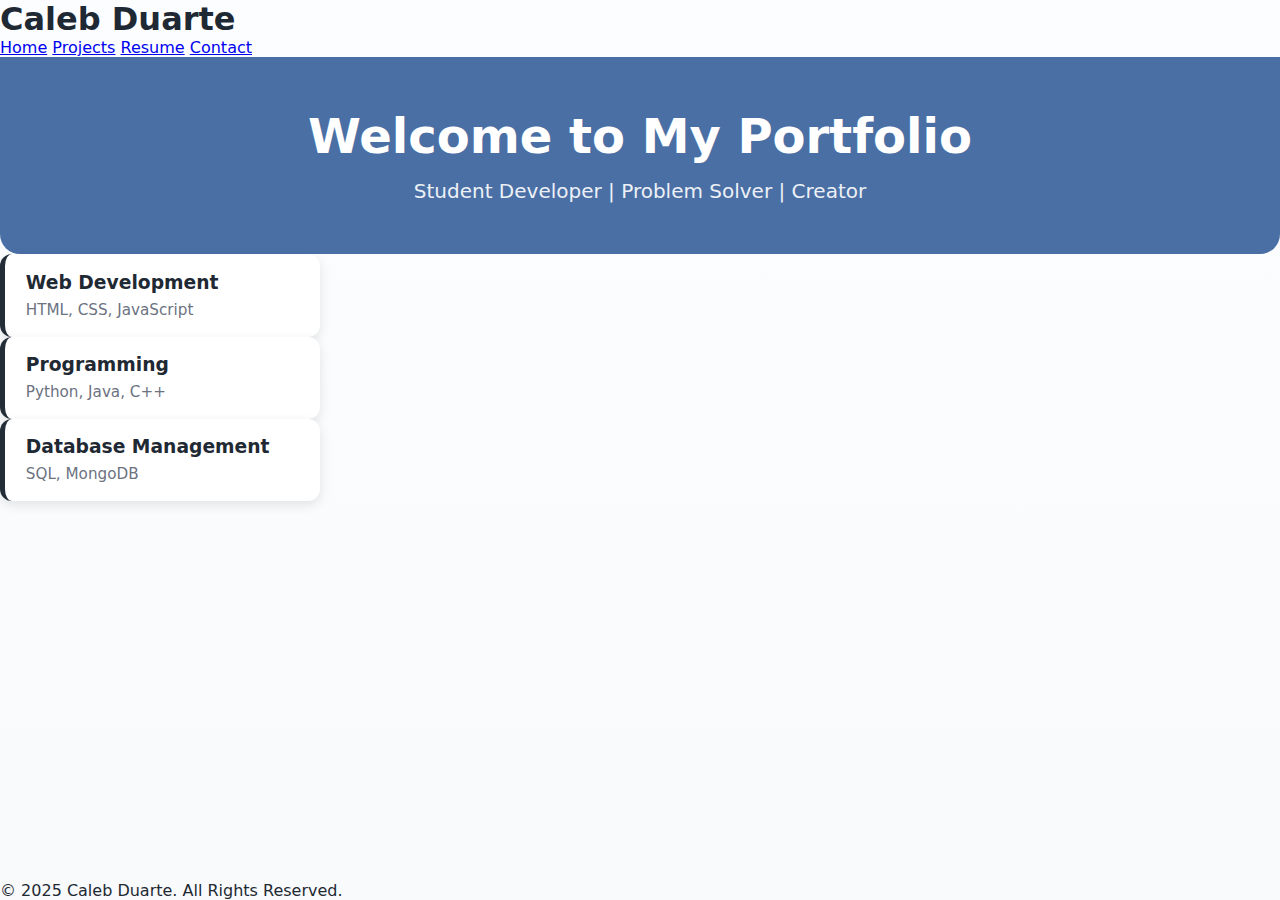
<file: index.html>
<!DOCTYPE html>
<html lang="en">
<head>
    <meta charset="UTF-8">
    <meta name="viewport" content="width=device-width, initial-scale=1.0">
    <title>My Portfolio</title>
    <link rel="stylesheet" href="style.css">
</head>
<body>

<header>
    <h1 class="logo">Caleb Duarte</h1>
    <nav>
        <a href="home.html">Home</a>
        <a href="projects.html">Projects</a>
        <a href="resume.html">Resume</a>
        <a href="contact.html">Contact</a>
    </nav>
</header>

<main>
    <section class="hero">
        <h2>Welcome to My Portfolio</h2>
        <p>Student Developer | Problem Solver | Creator</p>
    </section>

    <section class="skills">
        <div class="card">
            <h3>Web Development</h3>
            <p>HTML, CSS, JavaScript</p>
        </div>
        <div class="card">
            <h3>Programming</h3>
            <p>Python, Java, C++</p>
        </div>
        <div class="card">
            <h3>Database Management</h3>
            <p>SQL, MongoDB</p>
        </div>
    </section>
</main>

<footer>
    © 2025 Caleb Duarte. All Rights Reserved.
</footer>

</body>
</html>
</file>
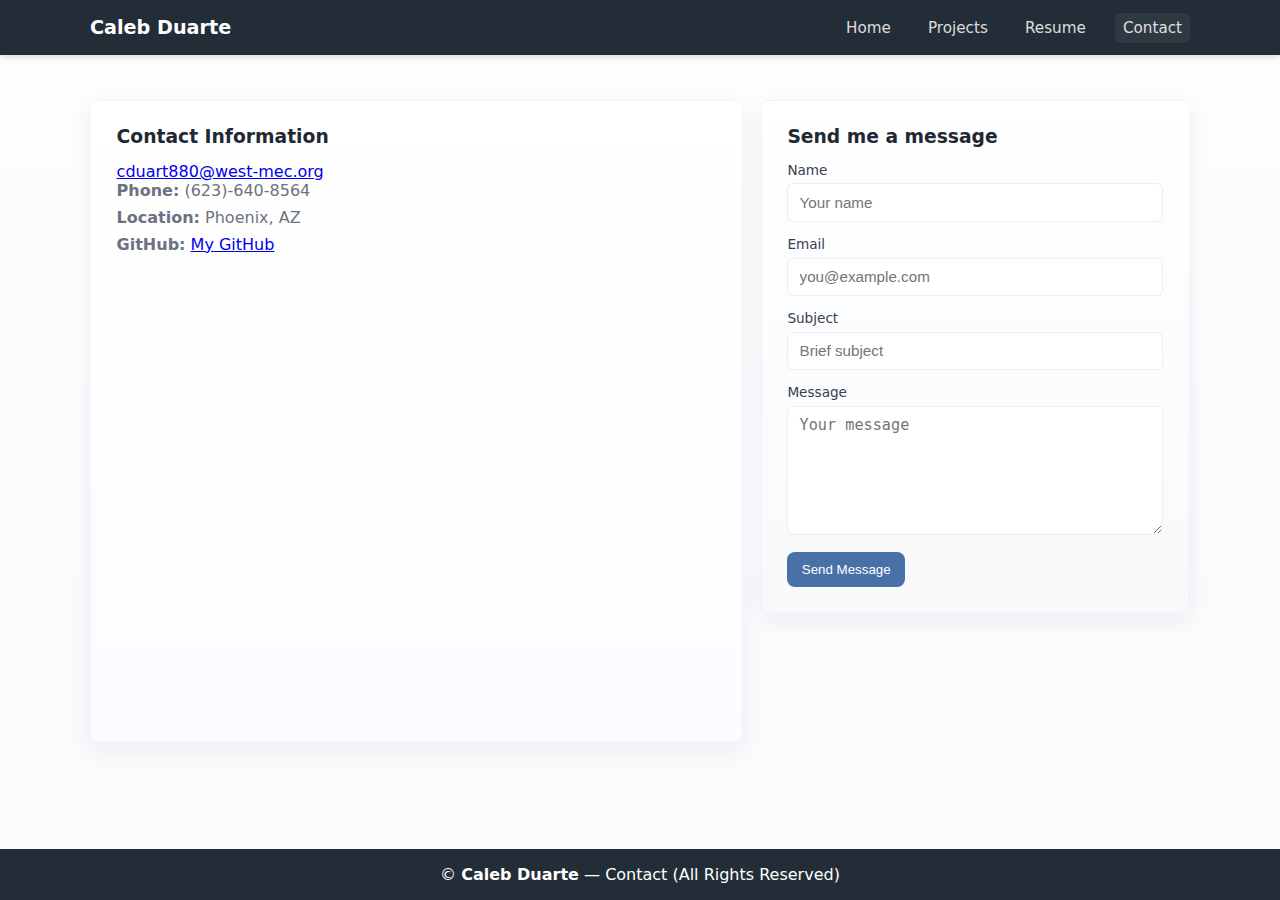
<file: contact.html>
<!DOCTYPE html>
<html lang="en">
<head>
    <meta charset="UTF-8">
    <meta name="viewport" content="width=device-width, initial-scale=1.0">
    <title>Caleb Duarte - Contact</title>
    <link rel="stylesheet" href="style.css">
</head>
<body>
    <header class="site-header">
    <div class="container header-inner">
      <a class="brand">Caleb Duarte</a>
      <nav class="main-nav">
        <a href="home.html">Home</a>
        <a href="projects.html">Projects</a>
        <a href="resume.html">Resume</a>
        <a href="contact.html" class="active">Contact</a>
      </nav>
    </div>
  </header>

  <main>
    <section class="contact-section">
      <div class="container contact-grid">
        <div class="contact-card left">
          <h3>Contact Information</h3>
          <a href="mailto:cduart880@west-mec.org">cduart880@west-mec.org</a>
          <p><strong>Phone:</strong> (623)-640-8564</p>
          <p><strong>Location:</strong> Phoenix, AZ</p>
          <p><strong>GitHub:</strong> <a href="https://github.com/CalebDuarte">My GitHub</a></p>

          <iframe src="https://www.google.com/maps/embed?pb=!1m18!1m12!1m3!1d3325.6709253397526!2d-112.29541422403611!3d33.53594047335587!2m3!1f0!2f0!3f0!3m2!1i1024!2i768!4f13.1!3m3!1m2!1s0x872b4104080e38d9%3A0x1fbd2919e78fa444!2sWest-MEC%20-%20Central%20Campus!5e0!3m2!1sen!2sus!4v1765840609151!5m2!1sen!2sus" width="600" 
          height="450" 
          style="border:0;" 
          allowfullscreen="" 
          loading="lazy" 
          referrerpolicy="no-referrer-when-downgrade">
        </iframe>
        </div>

        <div class="contact-card right">
          <h3>Send me a message</h3>
          <form class="contact-form">
            <label>
              <span class="label-text">Name</span>
              <input type="text" name="name" placeholder="Your name" required />
            </label>

            <label>
              <span class="label-text">Email</span>
              <input type="email" name="email" placeholder="you@example.com" required />
            </label>

            <label>
              <span class="label-text">Subject</span>
              <input type="text" name="subject" placeholder="Brief subject" />
            </label>

            <label>
              <span class="label-text">Message</span>
              <textarea name="message" rows="6" placeholder="Your message"></textarea>
            </label>

            <button class="btn" type="submit">Send Message</button>
          </form>
        </div>
      </div>
    </section>
  </main>

  <footer class="site-footer">
    <div class="container">
      <p>&copy; <strong>Caleb Duarte</strong> — Contact  (All Rights Reserved)</p>
    </div>
  </footer>
</body>
</html>
</file>
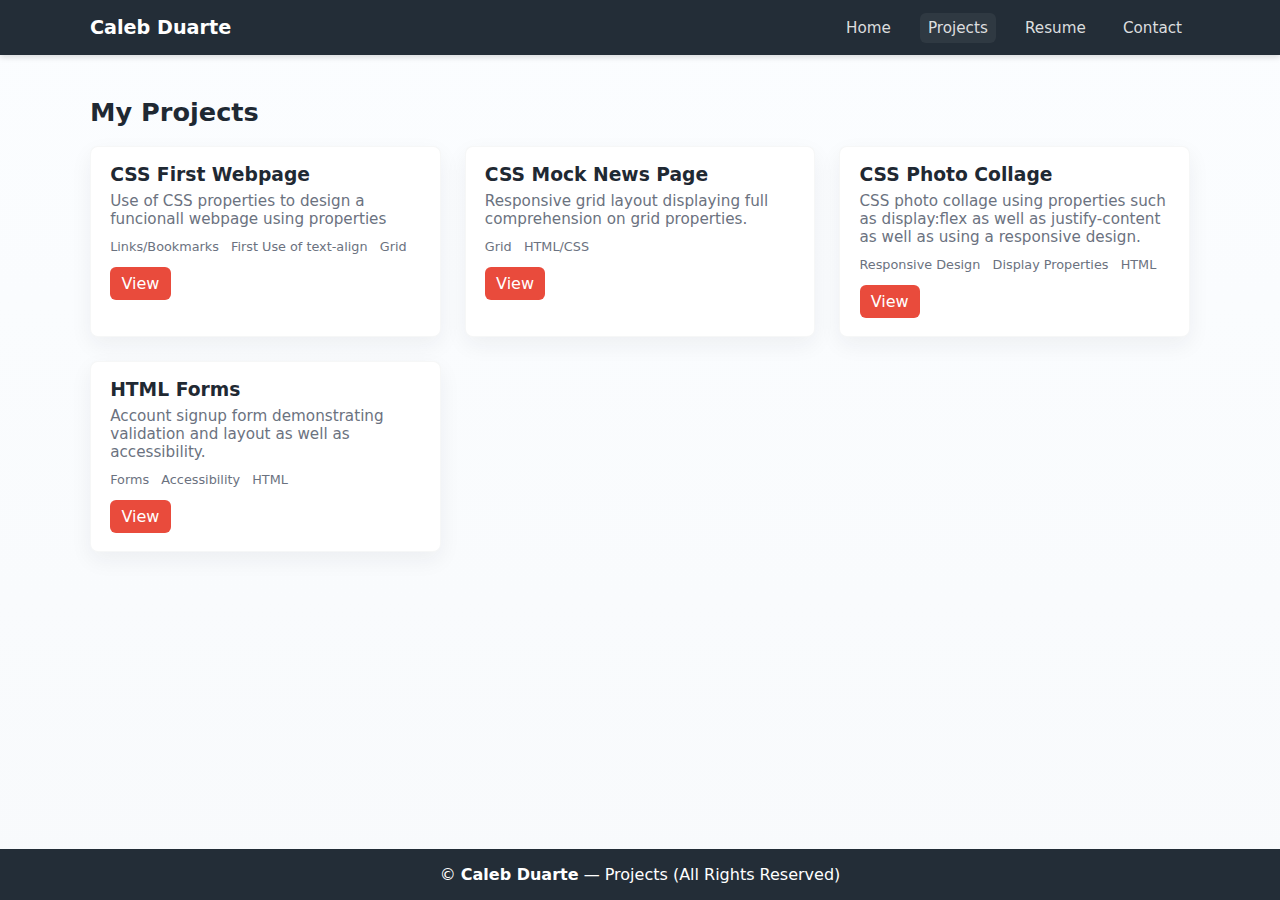
<file: projects.html>
<!DOCTYPE html>
<html lang="en">
<head>
    <meta charset="UTF-8">
    <meta name="viewport" content="width=device-width, initial-scale=1.0">
    <title>Caleb Duarte - Projects</title>
    <link rel="stylesheet" href="style.css">
</head>
<body>
    <header class="site-header">
    <div class="container header-inner">
      <a class="brand">Caleb Duarte</a>
      <nav class="main-nav">
        <a href="home.html">Home</a>
        <a href="projects.html" class="active">Projects</a>
        <a href="resume.html">Resume</a>
        <a href="contact.html">Contact</a>
      </nav>
    </div>
  </header>

  <main>
    <section class="projects-section">
      <div class="container">
        <h2>My Projects</h2>

        <div class="projects-grid">
          <article class="project-card">
            <h3>CSS First Webpage</h3>
            <p>Use of CSS properties to design a funcionall webpage using properties</p>
            <div class="tags">Links/Bookmarks &nbsp; First Use of text-align &nbsp; Grid</div>
            <a class="btn small" href="https://calebduarte.github.io/Project_CSS_Hardware_Text_Font/" target="_blank">View</a>
          </article>

          <article class="project-card">
            <h3>CSS Mock News Page</h3>
            <p>Responsive grid layout displaying full comprehension on grid properties.</p>
            <div class="tags">Grid &nbsp; HTML/CSS</div>
            <a class="btn small" href="https://calebduarte.github.io/Project_Grid_CSS/" target="_blank">View</a>
          </article>

          <article class="project-card">
            <h3>CSS Photo Collage</h3>
            <p>CSS photo collage using properties such as display:flex as well as justify-content as well as using a responsive design.</p>
            <div class="tags">Responsive Design &nbsp; Display Properties &nbsp; HTML</div>
            <a class="btn small" href="https://calebduarte.github.io/Project_CSS_Image_Gallery_Text_Font/" target="_blank">View</a>
          </article>

          <article class="project-card">
            <h3>HTML Forms</h3>
            <p>Account signup form demonstrating validation and layout as well as accessibility.</p>
            <div class="tags">Forms &nbsp; Accessibility &nbsp; HTML</div>
            <a class="btn small" href="https://calebduarte.github.io/form/" target="_blank">View</a>
          </article>
        </div>
      </div>
    </section>
  </main>

  <footer class="site-footer">
    <div class="container">
      <p>&copy; <strong>Caleb Duarte</strong> — Projects  (All Rights Reserved)</p>
    </div>
  </footer>
</body>
</html>
</file>
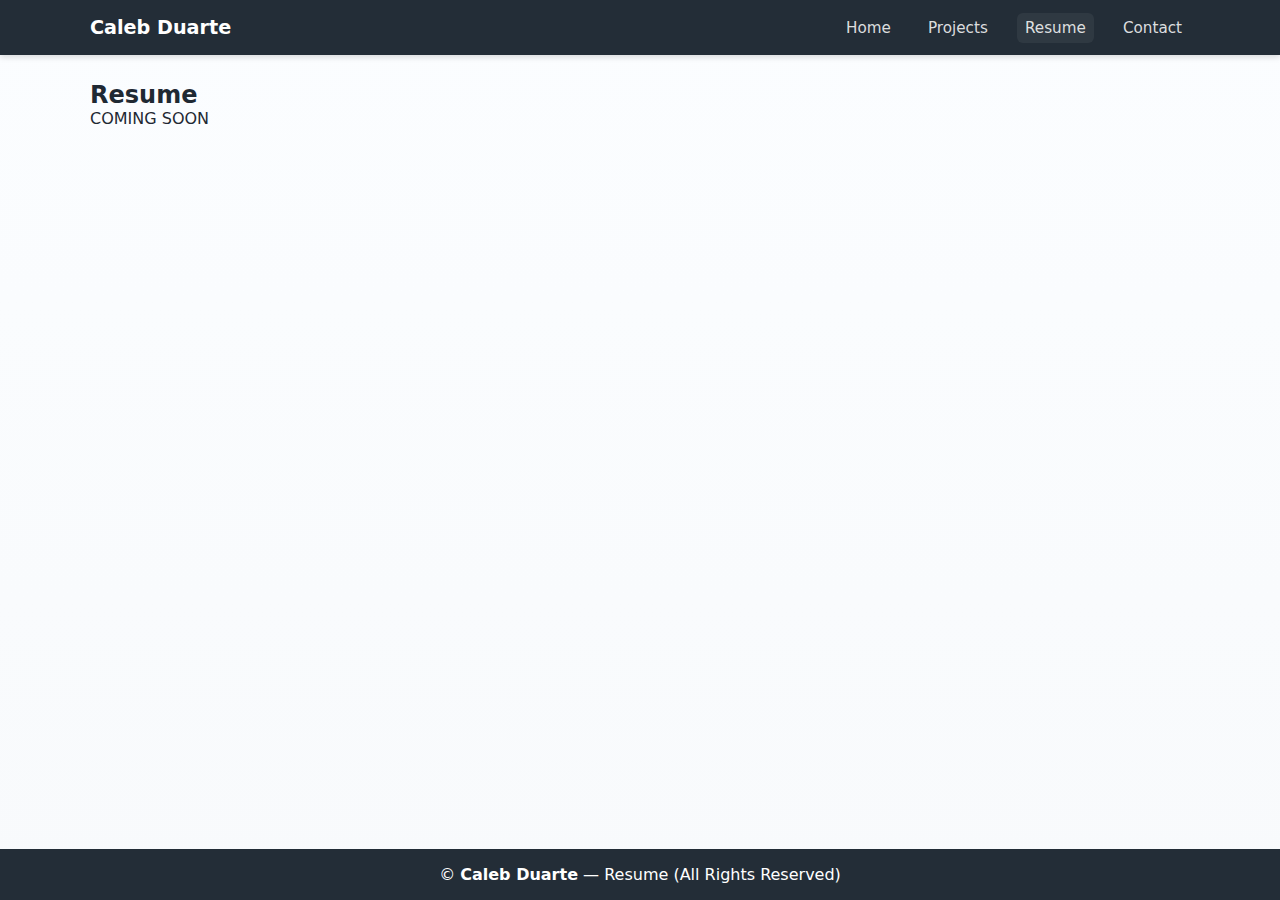
<file: resume.html>
<!DOCTYPE html>
<html lang="en">
<head>
    <meta charset="UTF-8">
    <meta name="viewport" content="width=device-width, initial-scale=1.0">
    <title>Caleb Duarte - Resume</title>
    <link rel="stylesheet" href="style.css" />
</head>
<body>
  <header class="site-header">
    <div class="container header-inner">
      <a class="brand">Caleb Duarte</a>
      <nav class="main-nav">
        <a href="home.html">Home</a>
        <a href="projects.html">Projects</a>
        <a href="resume.html" class="active">Resume</a>
        <a href="contact.html">Contact</a>
      </nav>
    </div>
  </header>

  <main>
    <section class="container pt-medium">
      <h2>Resume</h2>
      <p>COMING SOON</p>
    </section>
  </main>

  <footer class="site-footer">
    <div class="container">
      <p>&copy; <strong>Caleb Duarte</strong> — Resume  (All Rights Reserved)</p>
    </div>
  </footer>
</body>
</html>
</file>
<file: style.css>
*{
    margin: 0;
    padding: 0;
    box-sizing: border-box;
}
body {
  font-family: "Inter", system-ui, -apple-system, "Segoe UI", Roboto, "Helvetica Neue", Arial;
  color: #1F2933;
  background: linear-gradient(180deg, #fbfdff 0%, #F8FAFC 100%);
  min-height: 100vh;
  display: flex;
  flex-direction: column;
}

.container {
  width: min(1100px, 92%);
  margin: 0 auto;
}
.site-header {
  background: #232D37;
  color: white;
  box-shadow: 0 2px 6px rgba(0,0,0,0.15);
}
.header-inner {
  display:flex;
  align-items:center;
  justify-content:space-between;
  gap: 1rem;
  padding: 1rem 0;
}

.hero {
    width: 100%;
    text-align: center;
    padding: 80px 20px;
    background-color: #4A6FA5;
    border-radius: 0 0 20px 20px;
    color: white;
}

.hero h2 {
    font-size: 3rem;
    font-weight: bold;
    margin-bottom: 15px;
}

.hero p {
    font-size: 1.25rem;
    opacity: 0.9;
}



.brand {
  color: white;
  font-weight:700;
  text-decoration:none;
  font-size:1.2rem;
}
.main-nav a {
  color: rgba(255,255,255,0.85);
  text-decoration:none;
  margin-left:1rem;
  font-size:0.95rem;
  padding:0.35rem 0.5rem;
  border-radius:6px;
}
.main-nav a:hover { 
    background: rgba(255,255,255,0.04); 
}
.main-nav a.active { 
    background: rgba(255,255,255,0.06); 
}

main { 
  flex:1; 
}

.hero {
  padding: 3.2rem 0;
  text-align:center;
}
.hero h1 {
  font-size:2.1rem;
  margin-bottom:0.4rem;
  color: #1F2933;
}
.subtitle {
  color: #6b7280;
  margin-bottom:1.6rem;
}

.features {
  display:flex;
  gap:3rem;
  justify-content:center;
  align-items:stretch;
  margin-top:1.6rem;
  flex-wrap:wrap;
}
.card {
  background: white;
  width: 320px;
  padding:1.1rem 1.3rem;
  border-radius:12px;
  box-shadow: 0 4px 12px rgba(0,0,0,0.1);
  border-left: 5px solid rgba(31,41,51,0.98);
  text-align:left;
  transition: transform 0.3s, box-shadow 0.3s;
}
.card:hover{
  transform: translateY(-5px);
  box-shadow: 0 10px 20px rgba(0,0,0,0.2);
}
.card h3 { 
    margin-bottom:0.5rem; 
    color: #1F2933; 
}
.card p { 
    color:#6b7280; 
    font-size:0.95rem; 
}

.projects-section { 
    padding:2.6rem 0; 
}
.projects-section h2 { 
    font-size:1.6rem; 
    margin-bottom:1.2rem; 
    color: #1F2933; 
}
.projects-grid {
  display: grid;
  grid-template-columns: repeat(auto-fit, minmax(260px, 1fr));
  gap: 1.5rem;
}
.project-card {
  background: white;
  padding:1.1rem 1.2rem;
  border-radius:8px;
  box-shadow: 0 8px 22px rgba(31,41,51,0.06);
  border: 1px solid rgba(31,41,51,0.04);
  position:relative;
  transition: transform 0.3s, box-shadow 0.3s;
}
.project-card:hover {
  transform: translateY(-5px);
  box-shadow: 0 10px 20px rgba(0,0,0,0.2);
}

.project-card h3 { 
    margin-bottom:0.4rem; 
}
.project-card p { 
    color:#6b7280; 
    font-size:0.95rem; 
    margin-bottom:0.7rem; 
}
.tags {
  font-size:0.8rem;
  color:#6b7280;
  margin-bottom:0.8rem;
}
.btn {
  display:inline-block;
  background: #4A70A8;
  color: white;
  text-decoration:none;
  padding:0.6rem 0.9rem;
  border-radius:8px;
  border: none;
  cursor:pointer;
  transition: transform .15s ease, box-shadow .15s ease;
}
.btn:hover { 
   transform: translateY(-3px); 
   box-shadow: 0 8px 18px rgba(74,112,168,0.18);
}
.btn.small { 
    padding:0.45rem 0.7rem; 
    background-color: #E94B3C;
    border-radius:6px; 
}

.contact-section { 
    padding:2.8rem 0; 
}
.contact-grid {
  display:grid;
  gap:1.1rem;
  grid-template-columns: 1fr 1fr;
  align-items:start;
}
.contact-card {
  padding:1.6rem;
  border-radius:8px;
  background: white;
  box-shadow: 0 8px 22px rgba(31,41,51,0.06);
  border: 1px solid rgba(31,41,51,0.04);
}
.contact-card.left { 
    background: linear-gradient(180deg, #ffffff 0%, #fbfcff 100%); 
}
.contact-card.right { 
    background: linear-gradient(180deg, #ffffff 0%, #f7f9fb 100%); 
}
.contact-card h3 { 
    margin-bottom:0.9rem; 
}
.contact-card p { 
    color:#6b7280; margin-bottom:0.5rem; 
}

.contact-form label { 
    display:block; 
    margin-bottom:0.9rem; 
    font-size:0.9rem; 
    color:#374151; 
}
.contact-form input, .contact-form textarea {
  width:100%;
  padding:0.6rem 0.7rem;
  border:1px solid rgba(31,41,51,0.08);
  border-radius:6px;
  background: white;
  font-size:0.95rem;
}
.contact-form textarea { 
    resize:vertical; 
}
.label-text { 
    display:block; 
    margin-bottom:0.35rem; 
    font-size:0.85rem; 
    color:#374151; 
}

.site-footer {
  background:#232D37;
  color: white;
  padding:1rem 0;
  margin-top: 2rem;
}
.site-footer p { 
    font-size:1rem; 
    text-align:center;
}

.pt-medium { padding-top:1.6rem; }

@media (max-width: 900px) {
  .features { gap:0.8rem; }
  .card { width: 280px; }
  .header-inner { padding:0.7rem 0; }
  .main-nav a { margin-left:0.6rem; font-size:0.9rem; }
  .contact-grid { grid-template-columns: 1fr; }
  .projects-grid { grid-template-columns: repeat(auto-fit, minmax(220px, 1fr)); }
}

@media (max-width: 520px) {
  .hero { padding:2rem 0; }
  .hero h1 { font-size:1.5rem; }
  .card { width: 100%; }
  .brand { font-size:1rem; }
  .project-card { padding:0.9rem; }
  .container { width:92%; }
}
</file>
